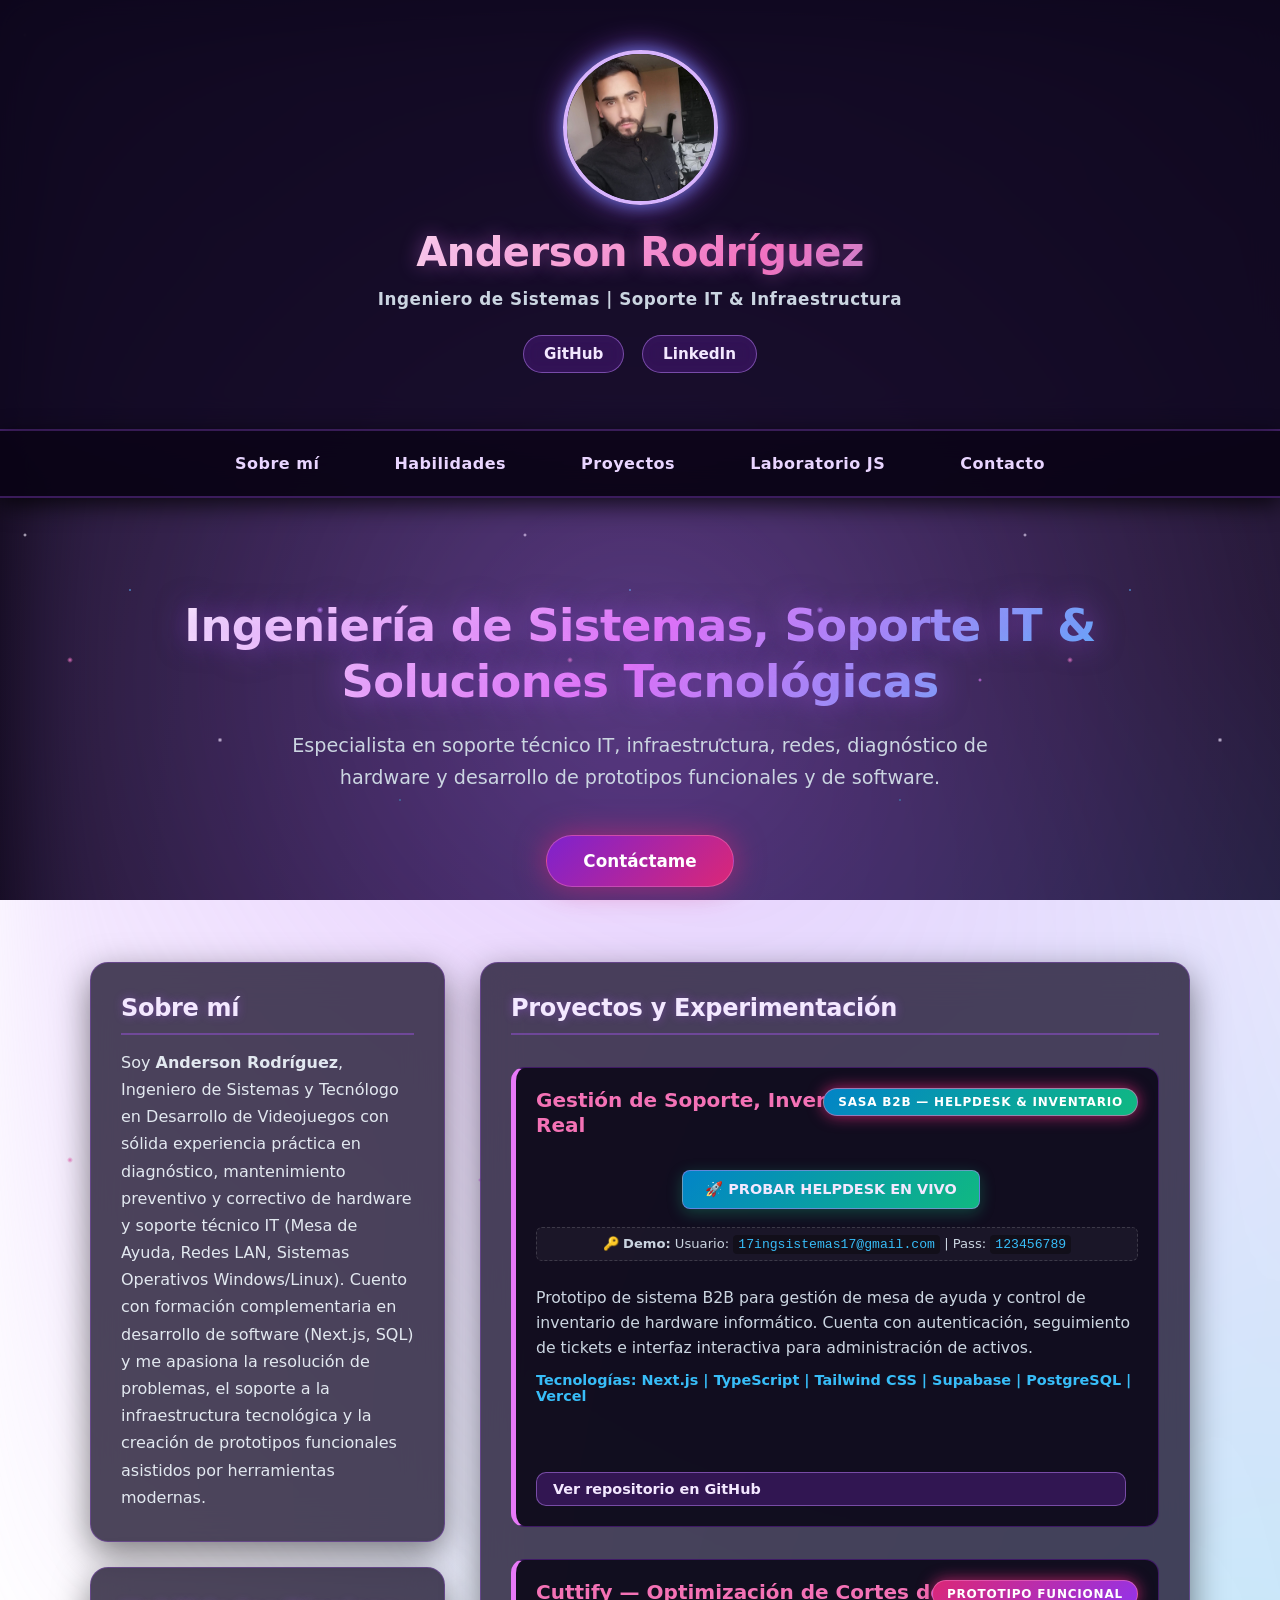
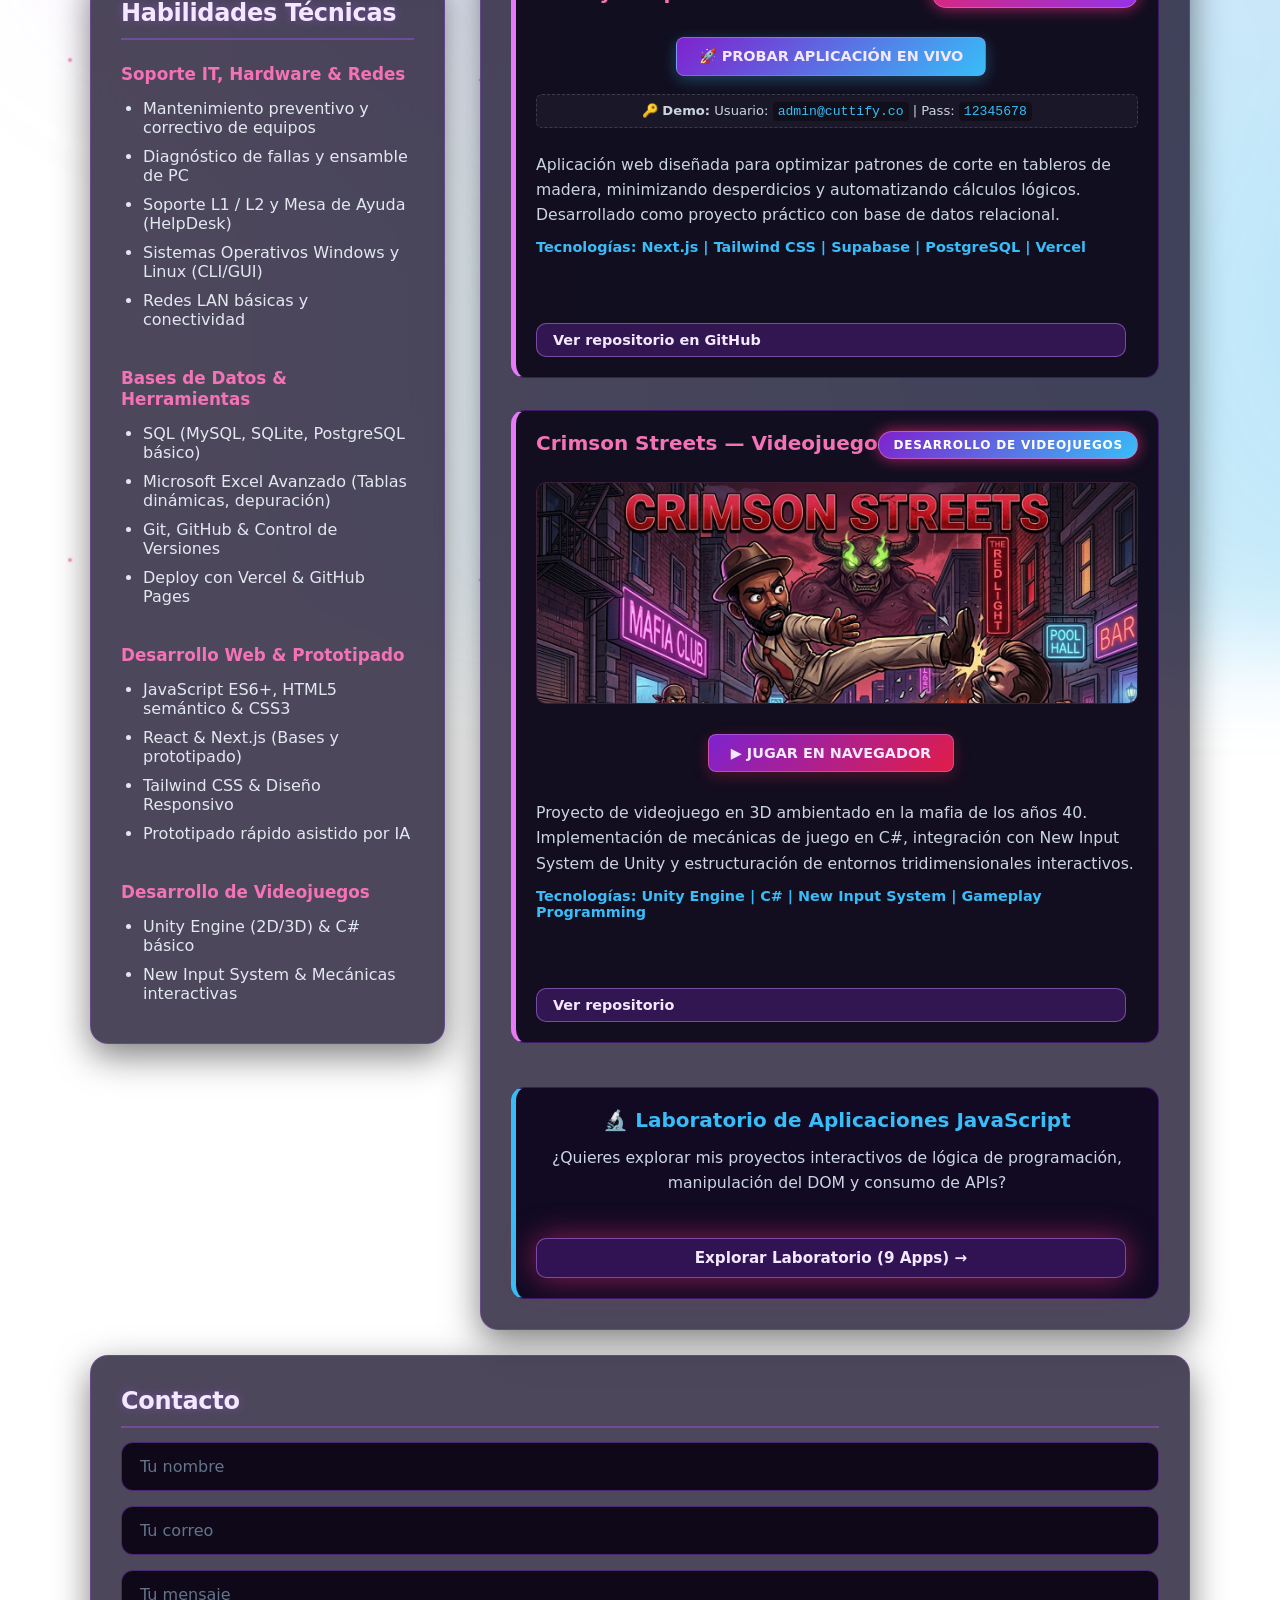
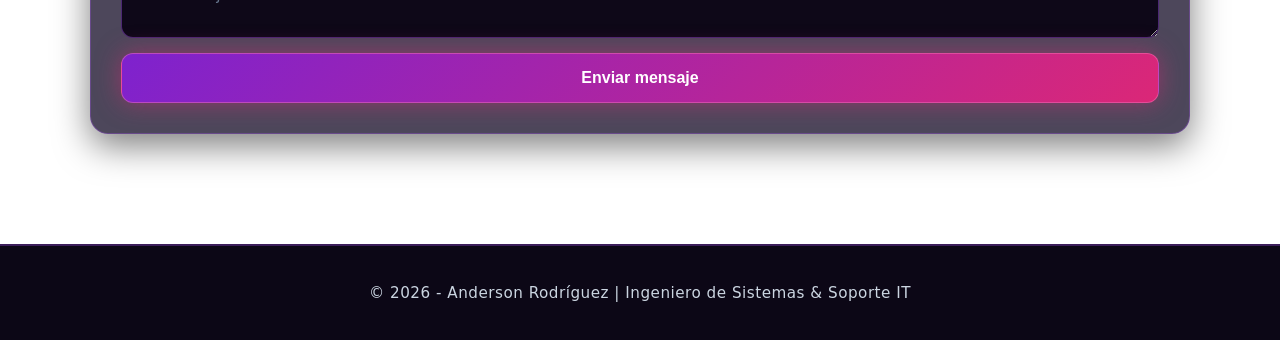
<file: index.html>
<!doctype html>
<html lang="es">
  <head>
    <!-- CABEZA DE LA PAGINA WEB -->
    <link rel="icon" href="img/favicon.png" type="image/png" />

    <!-- Permite usar caracteres como ñ, tildes y emojis -->
    <meta charset="UTF-8" />

    <!-- Hace que la página se adapte al tamaño del dispositivo -->
    <meta name="viewport" content="width=device-width, initial-scale=1.0" />

    <!-- SEO Básico y Avanzado -->
    <meta
      name="description"
      content="Portafolio profesional de Anderson Rodríguez: Ingeniero de Sistemas, especialista en soporte IT, infraestructura, redes y desarrollo de prototipos web y de videojuegos."
    />
    <meta
      name="keywords"
      content="Ingeniero de Sistemas, Soporte IT, Mesa de Ayuda, Infraestructura, Next.js, React, Supabase, Unity, C#, Cundinamarca, Portafolio"
    />
    <meta name="author" content="Anderson Rodríguez" />

    <!-- Título que aparece en la pestaña -->
    <title>Anderson Rodríguez | Ingeniero de Sistemas & Soporte IT</title>
    <meta property="og:title" content="Anderson Rodríguez | Ingeniero de Sistemas & Soporte IT" />
    <meta property="og:description" content="Soporte técnico IT, infraestructura tecnológica, gestión de bases de datos y prototipos funcionales." />
    <meta property="og:type" content="website" />

    <!-- Conecta el HTML con el archivo CSS -->
    <link rel="stylesheet" href="style.css" />

    <!-- ESTILOS PARA EL PRELOADER CON ANIMACIÓN DE TRAZO Y CORTINA -->
    <style>
      #preloader {
        position: fixed;
        top: 0;
        left: 0;
        width: 100%;
        height: 100%;
        background: #090314;
        display: flex;
        flex-direction: column;
        justify-content: center;
        align-items: center;
        z-index: 99999;
        transition: transform 0.8s cubic-bezier(0.77, 0, 0.175, 1);
      }
      .loader-svg {
        width: 180px;
        height: 120px;
      }
      /* Animación de dibujo de los trazos del SVG */
      .ar-path {
        fill: none;
        stroke: url(#gradient);
        stroke-width: 6;
        stroke-linecap: round;
        stroke-linejoin: round;
        stroke-dasharray: 400;
        stroke-dashoffset: 400;
        animation: drawPath 2s ease forwards;
      }
      @keyframes drawPath {
        to {
          stroke-dashoffset: 0;
        }
      }
      .loader-subtitle {
        margin-top: 15px;
        font-family: monospace, sans-serif;
        font-size: 0.8rem;
        color: #94a3b8;
        letter-spacing: 4px;
        text-transform: uppercase;
        opacity: 0;
        animation: fadeInText 0.8s ease 1.2s forwards;
      }
      @keyframes fadeInText {
        to { opacity: 1; }
      }
      /* Efecto cortina al terminar de cargar */
      body.loaded #preloader {
        transform: translateY(-100%);
      }
    </style>
  </head>
  <body>
    <!-- ================= PRELOADER CON TRAYECTORIA SVG ================= -->
    <div id="preloader">
      <svg class="loader-svg" viewBox="0 0 200 120">
        <defs>
          <linearGradient id="gradient" x1="0%" y1="0%" x2="100%" y2="100%">
            <stop offset="0%" stop-color="#7e22ce" />
            <stop offset="100%" stop-color="#38bdf8" />
          </linearGradient>
        </defs>
        <!-- Letra A y Letra R vectorizadas en trazos continuos -->
        <path class="ar-path" d="M 25 90 L 45 30 L 65 90 M 33 65 L 57 65" />
        <path class="ar-path" d="M 95 90 L 95 30 L 125 30 C 140 30, 140 60, 125 60 L 95 60 M 115 60 L 135 90" style="animation-delay: 0.3s;" />
      </svg>
      <div class="loader-subtitle">Cargando portafolio</div>
    </div>

    <!-- CUERPO DE LA PAGINA WEB -->

    <!-- ================= HEADER ================= -->
    <header class="perfil">
      <!-- Imagen del perfil -->
      <img src="img/perfil.jpeg" alt="Foto de Anderson Rodríguez" />

      <!-- Nombre principal -->
      <h1>Anderson Rodríguez</h1>

      <!-- Profesión e Identidad Real -->
      <p>Ingeniero de Sistemas | Soporte IT & Infraestructura</p>

      <!-- Enlaces sociales -->
      <div class="social">
        <a
          href="https://github.com/17Sagara"
          target="_blank"
          aria-label="GitHub"
          rel="noopener noreferrer"
          >GitHub</a
        >
        <a
          href="https://www.linkedin.com/in/jhon-rodriguez-86114b209/"
          target="_blank"
          aria-label="LinkedIn"
          rel="noopener noreferrer"
          >LinkedIn</a
        >
      </div>
    </header>

    <!-- ================= MENÚ DE NAVEGACIÓN RESPONSIVE ================= -->
    <nav class="navbar">
      <!-- Botón Hamburguesa para Móviles -->
      <button class="hamburger" aria-label="Abrir menú de navegación" aria-expanded="false">
        <span></span>
        <span></span>
        <span></span>
      </button>

      <!-- Enlaces del Menú -->
      <div class="nav-links">
        <a href="#sobre">Sobre mí</a>
        <a href="#habilidades">Habilidades</a>
        <a href="#proyectos">Proyectos</a>
        <a href="laboratorio.html">Laboratorio JS</a>
        <a href="#contacto">Contacto</a>
      </div>
    </nav>

    <!-- ================= CONTENIDO PRINCIPAL ================= -->
    <main>
      <!-- ================= HERO ================= -->
      <section class="hero">
        <h1>Ingeniería de Sistemas, Soporte IT & Soluciones Tecnológicas</h1>
        <p>
          Especialista en soporte técnico IT, infraestructura, redes, diagnóstico de hardware y desarrollo de prototipos funcionales y de software.
        </p>
        <a href="#contacto" class="cta">Contáctame</a>
      </section>

      <div class="grid">
        <!-- ===== COLUMNA IZQUIERDA ===== -->
        <div class="columna">
          <!-- SOBRE MÍ -->
          <section class="card" id="sobre">
            <h2>Sobre mí</h2>
            <p>
              Soy <strong>Anderson Rodríguez</strong>, Ingeniero de Sistemas y Tecnólogo en Desarrollo de Videojuegos con sólida experiencia práctica en diagnóstico, mantenimiento preventivo y correctivo de hardware y soporte técnico IT (Mesa de Ayuda, Redes LAN, Sistemas Operativos Windows/Linux). Cuento con formación complementaria en desarrollo de software (Next.js, SQL) y me apasiona la resolución de problemas, el soporte a la infraestructura tecnológica y la creación de prototipos funcionales asistidos por herramientas modernas.
            </p>
          </section>

          <!-- HABILIDADES -->
          <section class="card" id="habilidades">
            <h2>Habilidades Técnicas</h2>

            <h3 style="font-size: 1.05em; margin-top: 10px; color: #f472b6;">Soporte IT, Hardware & Redes</h3>
            <ul>
              <li>Mantenimiento preventivo y correctivo de equipos</li>
              <li>Diagnóstico de fallas y ensamble de PC</li>
              <li>Soporte L1 / L2 y Mesa de Ayuda (HelpDesk)</li>
              <li>Sistemas Operativos Windows y Linux (CLI/GUI)</li>
              <li>Redes LAN básicas y conectividad</li>
            </ul>

            <h3 style="font-size: 1.05em; margin-top: 15px; color: #f472b6;">Bases de Datos & Herramientas</h3>
            <ul>
              <li>SQL (MySQL, SQLite, PostgreSQL básico)</li>
              <li>Microsoft Excel Avanzado (Tablas dinámicas, depuración)</li>
              <li>Git, GitHub & Control de Versiones</li>
              <li>Deploy con Vercel & GitHub Pages</li>
            </ul>

            <h3 style="font-size: 1.05em; margin-top: 15px; color: #f472b6;">Desarrollo Web & Prototipado</h3>
            <ul>
              <li>JavaScript ES6+, HTML5 semántico & CSS3</li>
              <li>React & Next.js (Bases y prototipado)</li>
              <li>Tailwind CSS & Diseño Responsivo</li>
              <li>Prototipado rápido asistido por IA</li>
            </ul>

            <h3 style="font-size: 1.05em; margin-top: 15px; color: #f472b6;">Desarrollo de Videojuegos</h3>
            <ul>
              <li>Unity Engine (2D/3D) & C# básico</li>
              <li>New Input System & Mecánicas interactivas</li>
            </ul>
          </section>
        </div>

        <!-- ===== COLUMNA DERECHA ===== -->
        <div class="columna">
          <section class="card" id="proyectos">
            <h2>Proyectos y Experimentación</h2>

            <!-- ===== PROYECTOS PRINCIPALES ===== -->

            <!-- HelpDesk IT (SaaS B2B) -->
            <article class="proyecto">
              <span class="badge" style="background: linear-gradient(135deg, #0284c7, #10b981);">SASA B2B — HELPDESK & INVENTARIO</span>
              <h3>Gestión de Soporte, Inventario TI & QA en Tiempo Real</h3>
              
              <!-- Botón Estilizado y Compacto para Probar App en Vivo -->
              <div style="text-align: center; margin: 14px 0 6px 0;">
                <a href="https://helpdesk-it-theta.vercel.app" target="_blank" rel="noopener noreferrer" class="cta" style="display: inline-block; padding: 10px 22px; font-size: 0.9rem; font-weight: bold; background: linear-gradient(135deg, #0284c7, #10b981); border-radius: 8px; text-decoration: none; box-shadow: 0 4px 15px rgba(16, 185, 129, 0.3);">
                  🚀 PROBAR HELPDESK EN VIVO
                </a>
              </div>

              <!-- Credenciales de acceso de prueba -->
              <div style="text-align: center; font-size: 0.82rem; color: #cbd5e1; background: rgba(255, 255, 255, 0.04); padding: 8px 10px; border-radius: 6px; margin-bottom: 12px; border: 1px dashed rgba(255, 255, 255, 0.15);">
                🔑 <strong>Demo:</strong> Usuario: <code style="background: rgba(0,0,0,0.35); padding: 2px 5px; border-radius: 4px; color: #38bdf8; user-select: all; cursor: pointer;" title="Haz clic para seleccionar">17ingsistemas17@gmail.com</code> | Pass: <code style="background: rgba(0,0,0,0.35); padding: 2px 5px; border-radius: 4px; color: #38bdf8; user-select: all; cursor: pointer;" title="Haz clic para seleccionar">123456789</code>
              </div>

              <p>
                Prototipo de sistema B2B para gestión de mesa de ayuda y control de inventario de hardware informático. Cuenta con autenticación, seguimiento de tickets e interfaz interactiva para administración de activos.
              </p>
              <small>Tecnologías: Next.js | TypeScript | Tailwind CSS | Supabase | PostgreSQL | Vercel</small>
              <br /><br />
              <a href="https://github.com/17Sagara/helpdesk-it" rel="noopener noreferrer" target="_blank" aria-label="Ver código de HelpDesk IT">Ver repositorio en GitHub</a>
            </article>

            <!-- Cuttify (Full-Stack) -->
            <article class="proyecto">
              <span class="badge">PROTOTIPO FUNCIONAL</span>
              <h3>Cuttify — Optimización de Cortes de Madera</h3>
              
              <!-- Botón Estilizado y Compacto para Probar App en Vivo -->
              <div style="text-align: center; margin: 14px 0 6px 0;">
                <a href="https://cuttify-phi.vercel.app" target="_blank" rel="noopener noreferrer" class="cta" style="display: inline-block; padding: 10px 22px; font-size: 0.9rem; font-weight: bold; background: linear-gradient(135deg, #7e22ce, #38bdf8); border-radius: 8px; text-decoration: none; box-shadow: 0 4px 15px rgba(56, 189, 248, 0.3);">
                  🚀 PROBAR APLICACIÓN EN VIVO
                </a>
              </div>

              <!-- Credenciales de acceso de prueba -->
              <div style="text-align: center; font-size: 0.82rem; color: #cbd5e1; background: rgba(255, 255, 255, 0.04); padding: 8px 10px; border-radius: 6px; margin-bottom: 12px; border: 1px dashed rgba(255, 255, 255, 0.15);">
                🔑 <strong>Demo:</strong> Usuario: <code style="background: rgba(0,0,0,0.35); padding: 2px 5px; border-radius: 4px; color: #38bdf8; user-select: all; cursor: pointer;" title="Haz clic para seleccionar">admin@cuttify.co</code> | Pass: <code style="background: rgba(0,0,0,0.35); padding: 2px 5px; border-radius: 4px; color: #38bdf8; user-select: all; cursor: pointer;" title="Haz clic para seleccionar">12345678</code>
              </div>

              <p>
                Aplicación web diseñada para optimizar patrones de corte en tableros de madera, minimizando desperdicios y automatizando cálculos lógicos. Desarrollado como proyecto práctico con base de datos relacional.
              </p>
              <small>Tecnologías: Next.js | Tailwind CSS | Supabase | PostgreSQL | Vercel</small>
              <br /><br />
              <a href="https://github.com/17Sagara/cuttify" rel="noopener noreferrer" target="_blank" aria-label="Ver código de Cuttify">Ver repositorio en GitHub</a>
            </article>

            <!-- Crimson Streets (Unity) -->
            <article class="proyecto">
              <span class="badge" style="background: linear-gradient(135deg, #7e22ce, #38bdf8);">DESARROLLO DE VIDEOJUEGOS</span>
              <h3>Crimson Streets — Videojuego 3D</h3>
              
              <!-- Contenedor del Banner de la Portada -->
              <div style="margin: 14px 0 12px 0; text-align: center; overflow: hidden; border-radius: 10px; border: 1px solid rgba(244, 114, 182, 0.2); background: rgba(0, 0, 0, 0.3);">
                <img src="img/CS.png" alt="Portada de Crimson Streets" style="width: 100%; max-height: 220px; object-fit: cover; object-position: center top; display: block;" />
              </div>

              <!-- Botón Estilizado y Compacto para Jugar -->
              <div style="text-align: center; margin-bottom: 16px;">
                <a href="https://17sagara.itch.io/crimson-street" target="_blank" rel="noopener noreferrer" class="cta" style="display: inline-block; padding: 10px 22px; font-size: 0.9rem; font-weight: bold; background: linear-gradient(135deg, #7e22ce, #e11d48); border-radius: 8px; text-decoration: none; box-shadow: 0 4px 15px rgba(225, 29, 72, 0.3);">
                  ▶ JUGAR EN NAVEGADOR
                </a>
              </div>

              <p>
                Proyecto de videojuego en 3D ambientado en la mafia de los años 40. Implementación de mecánicas de juego en C#, integración con New Input System de Unity y estructuración de entornos tridimensionales interactivos.
              </p>
              <small>Tecnologías: Unity Engine | C# | New Input System | Gameplay Programming</small>
              <br /><br />
              <a href="https://github.com/17Sagara" rel="noopener noreferrer" target="_blank" aria-label="Ver código de Crimson Streets">Ver repositorio</a>
            </article>

            <!-- ACCESO AL LABORATORIO JS -->
            <article class="proyecto" style="border-left-color: #38bdf8; text-align: center; background: rgba(15, 8, 32, 0.95); margin-top: 30px;">
              <h3 style="color: #38bdf8;">🔬 Laboratorio de Aplicaciones JavaScript</h3>
              <p>
                ¿Quieres explorar mis proyectos interactivos de lógica de programación, manipulación del DOM y consumo de APIs?
              </p>
              <br />
              <a href="laboratorio.html" class="cta" style="margin-top: 0; padding: 10px 24px; font-size: 0.95rem;">Explorar Laboratorio (9 Apps) →</a>
            </article>

          </section>
        </div>
      </div>

      <!-- ================= CONTACTO ================= -->
      <section class="card" id="contacto">
        <h2>Contacto</h2>
        <form action="https://formspree.io/f/mvkzekvw" method="POST">
          <input type="text" name="name" placeholder="Tu nombre" required />
          <input type="email" name="email" placeholder="Tu correo" required />
          <textarea name="message" placeholder="Tu mensaje" required></textarea>
          <button type="submit">Enviar mensaje</button>
        </form>
      </section>
    </main>

    <!-- ================= FOOTER ================= -->
    <footer>
      <p>© 2026 - Anderson Rodríguez | Ingeniero de Sistemas & Soporte IT</p>
    </footer>

    <!-- ================= SCRIPTS ================= -->
    <script>
      document.addEventListener("DOMContentLoaded", () => {
        const hamburger = document.querySelector(".hamburger");
        const navLinks = document.querySelector(".nav-links");

        if (hamburger && navLinks) {
          hamburger.addEventListener("click", () => {
            const isActive = navLinks.classList.toggle("active");
            hamburger.setAttribute("aria-expanded", isActive);
          });

          // Cerrar menú al hacer clic en cualquier enlace dentro del menú
          document.querySelectorAll(".nav-links a").forEach(link => {
            link.addEventListener("click", () => {
              navLinks.classList.remove("active");
              hamburger.setAttribute("aria-expanded", "false");
            });
          });
        }
      });

      // Lógica para levantar la cortina del preloader una vez cargue la web
      window.addEventListener("load", () => {
        setTimeout(() => {
          document.body.classList.add("loaded");
        }, 1200); // 1.2 segundos para que se alcance a apreciar el trazo completo de la A y la R
      });
    </script>
  </body>
</html>
</file>
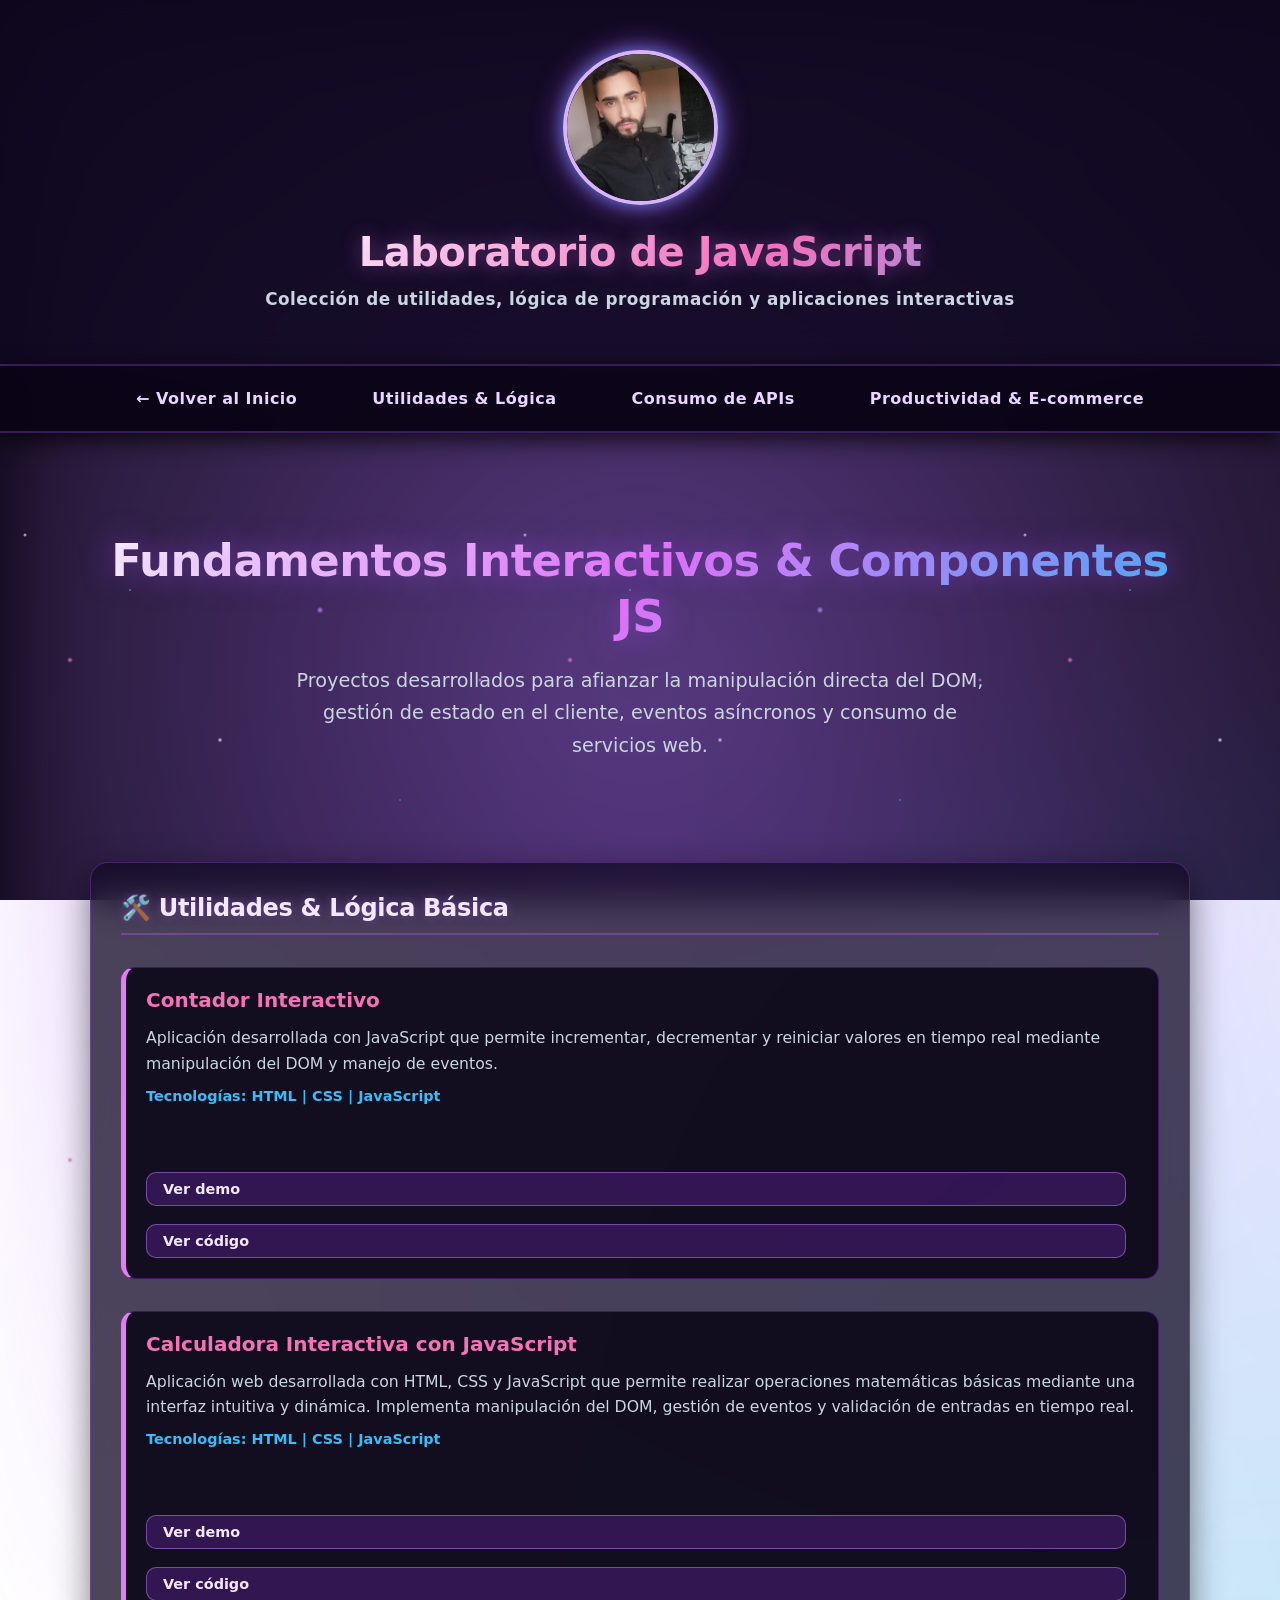
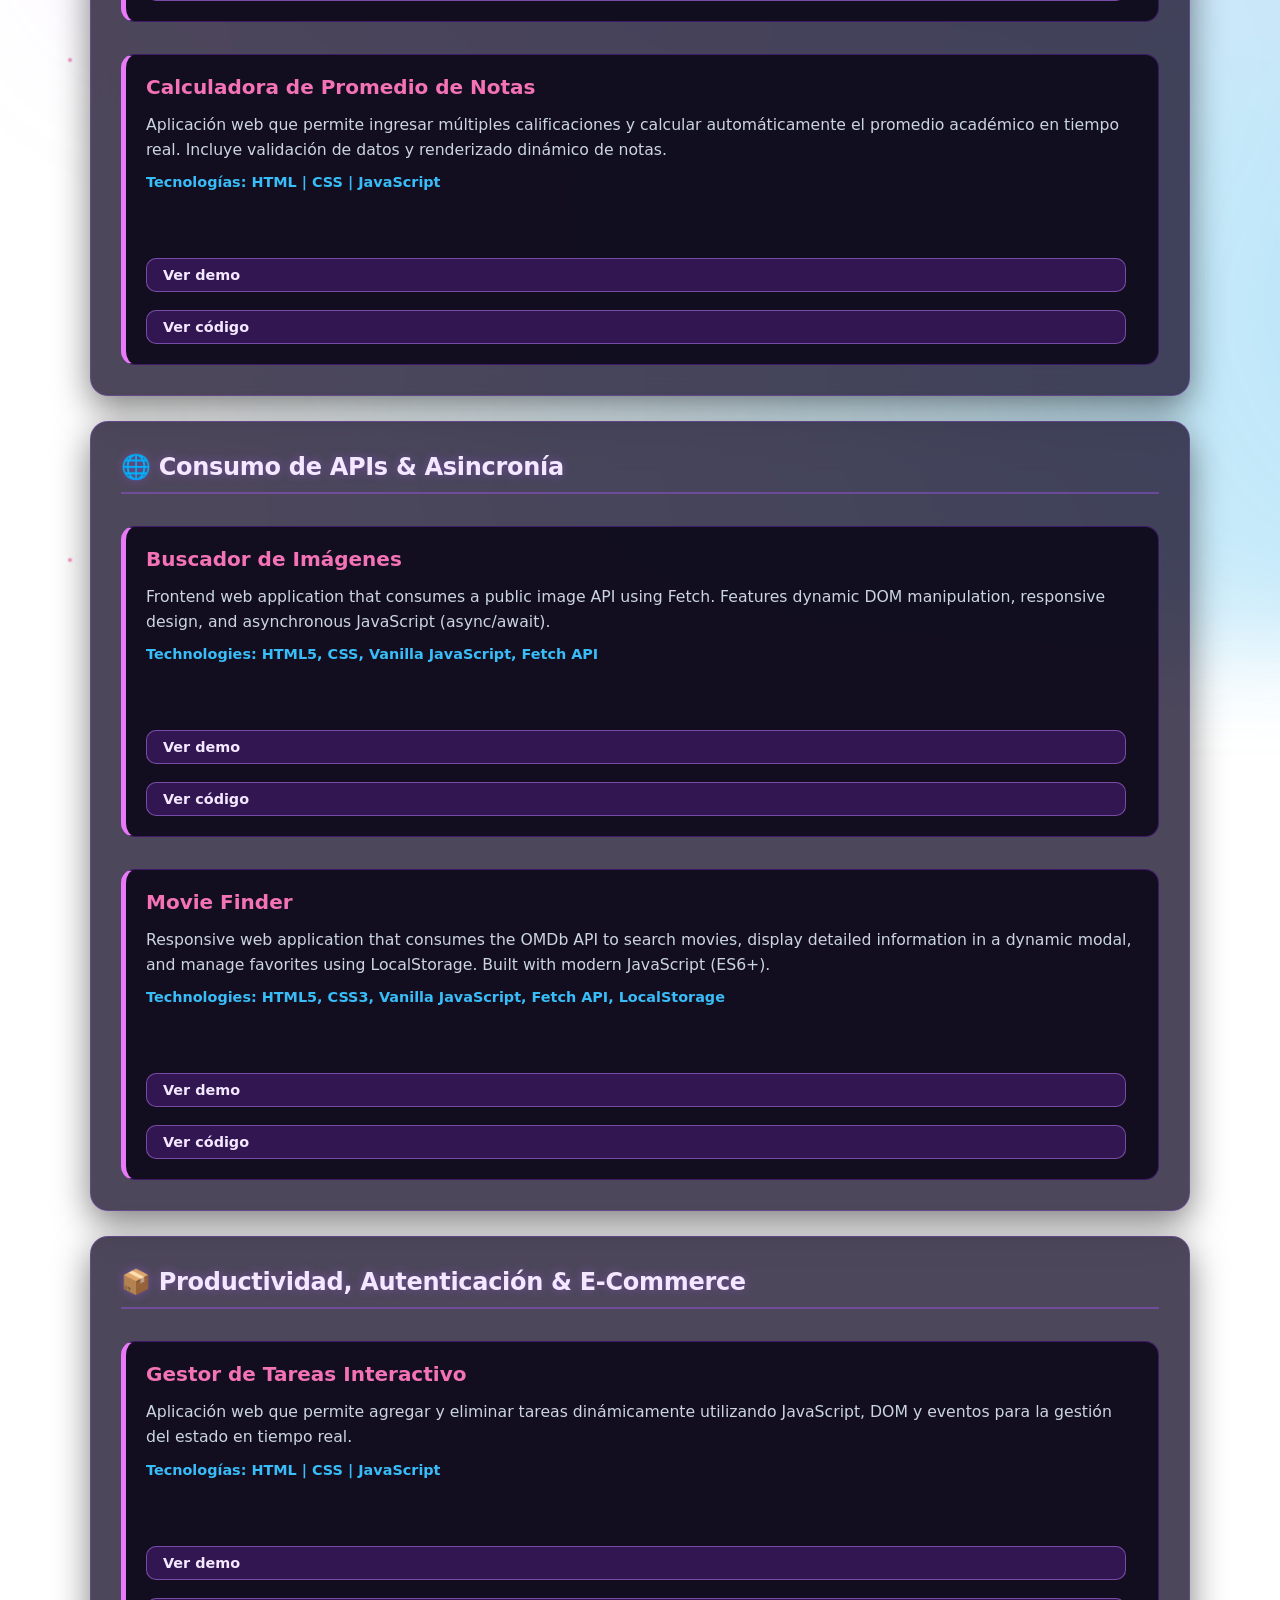
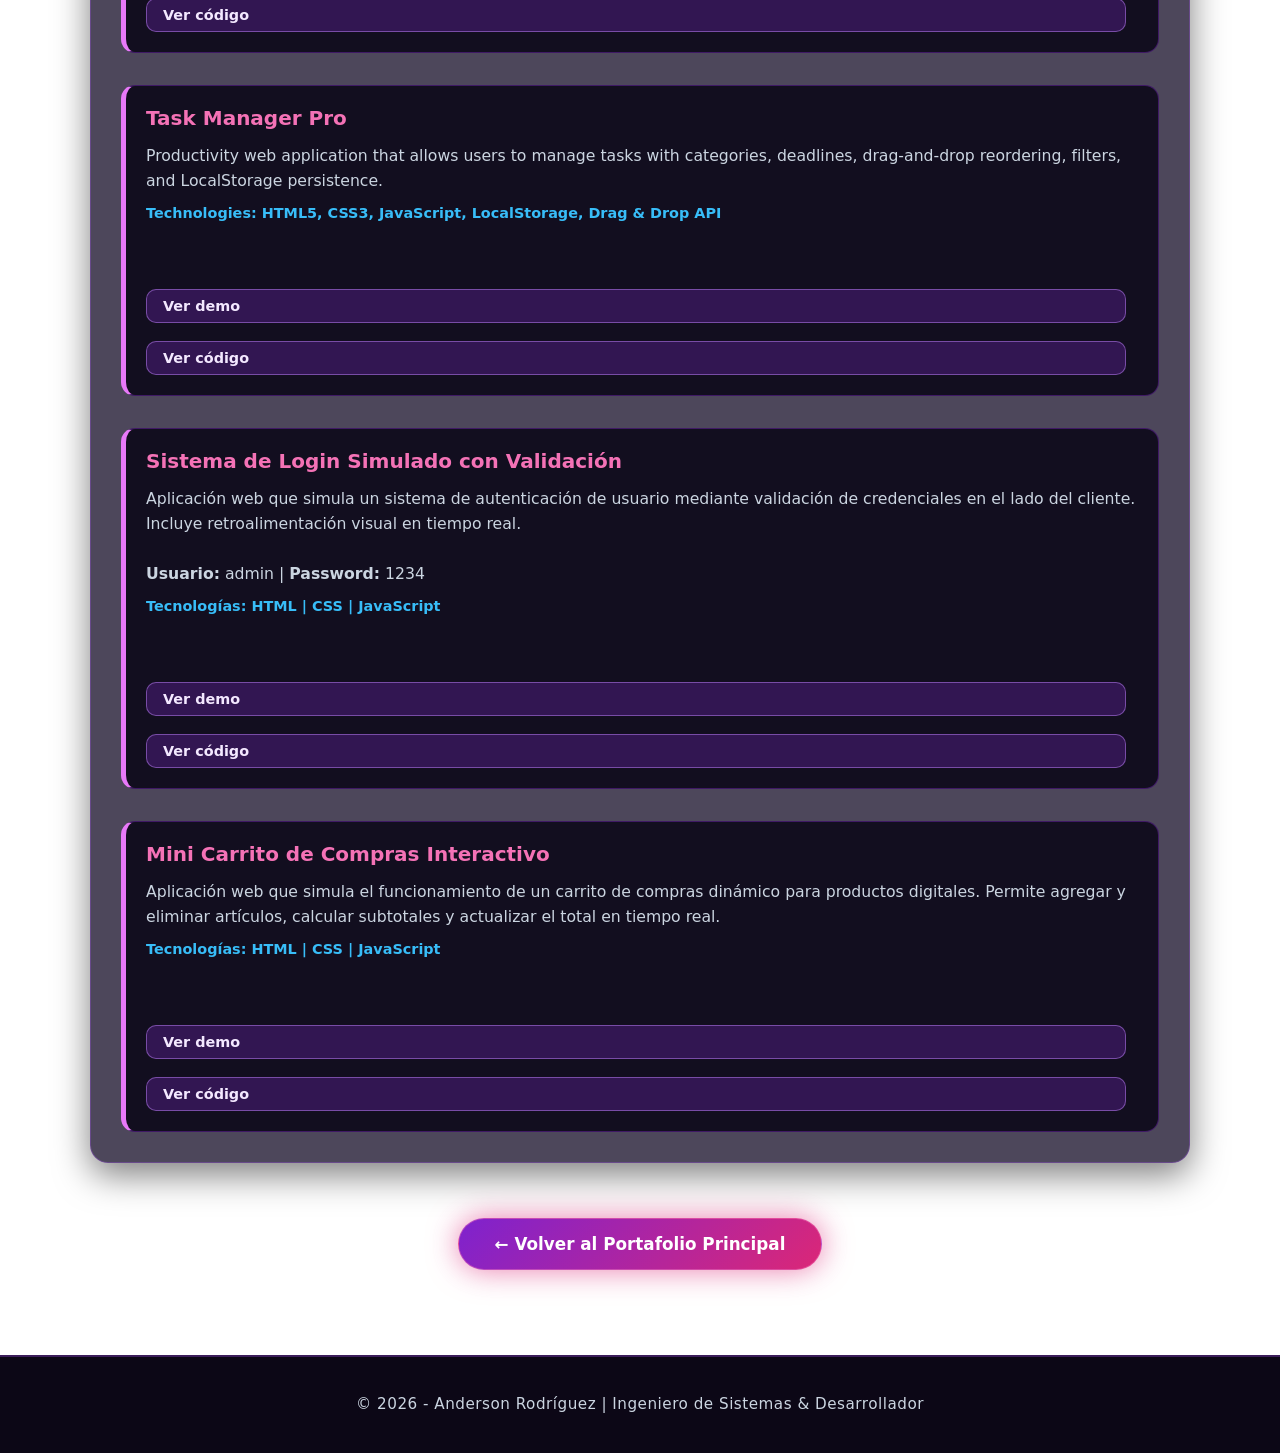
<file: laboratorio.html>
<!doctype html>
<html lang="es">
  <head>
    <!-- CABEZA DE LA PAGINA WEB -->
    <link rel="icon" href="img/favicon.png" type="image/png" />
    <meta charset="UTF-8" />
    <meta name="viewport" content="width=device-width, initial-scale=1.0" />

    <meta
      name="description"
      content="Laboratorio de aplicaciones interactivas en Vanilla JavaScript desarrolladas por Anderson Rodríguez."
    />
    <meta name="author" content="Anderson Rodríguez" />

    <title>Laboratorio JS | Anderson Rodríguez</title>
    <link rel="stylesheet" href="style.css" />
  </head>
  <body>

    <!-- ================= HEADER ================= -->
    <header class="perfil">
      <img src="img/perfil.jpeg" alt="Foto de Anderson Rodríguez" />
      <h1>Laboratorio de JavaScript</h1>
      <p>Colección de utilidades, lógica de programación y aplicaciones interactivas</p>
    </header>

    <!-- ================= MENÚ DE NAVEGACIÓN RESPONSIVE ================= -->
    <nav class="navbar">
      <!-- Botón Hamburguesa para Móviles -->
      <button class="hamburger" aria-label="Abrir menú de navegación" aria-expanded="false">
        <span></span>
        <span></span>
        <span></span>
      </button>

      <!-- Enlaces del Menú -->
      <div class="nav-links">
        <a href="index.html">← Volver al Inicio</a>
        <a href="#utilidades">Utilidades & Lógica</a>
        <a href="#apis">Consumo de APIs</a>
        <a href="#productividad">Productividad & E-commerce</a>
      </div>
    </nav>

    <!-- ================= CONTENIDO PRINCIPAL ================= -->
    <main>
      <section class="hero">
        <h1>Fundamentos Interactivos & Componentes JS</h1>
        <p>
          Proyectos desarrollados para afianzar la manipulación directa del DOM, gestión de estado en el cliente, eventos asíncronos y consumo de servicios web.
        </p>
      </section>

      <!-- ===== CATEGORÍA 1: UTILIDADES Y LÓGICA DE PROGRAMACIÓN ===== -->
      <section class="card" id="utilidades">
        <h2>🛠️ Utilidades & Lógica Básica</h2>

        <!-- Contador Interactivo -->
        <article class="proyecto">
          <h3>Contador Interactivo</h3>
          <p>
            Aplicación desarrollada con JavaScript que permite incrementar, decrementar y reiniciar valores en tiempo real mediante manipulación del DOM y manejo de eventos.
          </p>
          <small>Tecnologías: HTML | CSS | JavaScript</small>
          <br /><br />
          <a href="https://17sagara.github.io/Contador-app/" rel="noopener noreferrer" target="_blank" aria-label="Ver demo">Ver demo</a>
          <a href="https://github.com/17Sagara/contador-app" rel="noopener noreferrer" target="_blank" aria-label="Ver código">Ver código</a>
        </article>

        <!-- Calculadora Interactiva -->
        <article class="proyecto">
          <h3>Calculadora Interactiva con JavaScript</h3>
          <p>
            Aplicación web desarrollada con HTML, CSS y JavaScript que permite realizar operaciones matemáticas básicas mediante una interfaz intuitiva y dinámica. Implementa manipulación del DOM, gestión de eventos y validación de entradas en tiempo real.
          </p>
          <small>Tecnologías: HTML | CSS | JavaScript</small>
          <br /><br />
          <a href="https://17sagara.github.io/Calculadora-app/" rel="noopener noreferrer" target="_blank" aria-label="Ver demo">Ver demo</a>
          <a href="https://github.com/17Sagara/Calculadora-app" rel="noopener noreferrer" target="_blank" aria-label="Ver código">Ver código</a>
        </article>

        <!-- Calculadora de Promedio de Notas -->
        <article class="proyecto">
          <h3>Calculadora de Promedio de Notas</h3>
          <p>
            Aplicación web que permite ingresar múltiples calificaciones y calcular automáticamente el promedio académico en tiempo real. Incluye validación de datos y renderizado dinámico de notas.
          </p>
          <small>Tecnologías: HTML | CSS | JavaScript</small>
          <br /><br />
          <a href="https://17sagara.github.io/Promedio-notas-app/" rel="noopener noreferrer" target="_blank" aria-label="Ver demo">Ver demo</a>
          <a href="https://github.com/17Sagara/Promedio-notas-app" rel="noopener noreferrer" target="_blank" aria-label="Ver código">Ver código</a>
        </article>
      </section>

      <!-- ===== CATEGORÍA 2: CONSUMO DE APIS Y ASINCRONÍA ===== -->
      <section class="card" id="apis">
        <h2>🌐 Consumo de APIs & Asincronía</h2>

        <!-- Buscador de Imágenes -->
        <article class="proyecto">
          <h3>Buscador de Imágenes</h3>
          <p>
            Frontend web application that consumes a public image API using Fetch. Features dynamic DOM manipulation, responsive design, and asynchronous JavaScript (async/await).
          </p>
          <small>Technologies: HTML5, CSS, Vanilla JavaScript, Fetch API</small>
          <br /><br />
          <a href="https://17sagara.github.io/Image-search/" rel="noopener noreferrer" target="_blank" aria-label="Ver demo">Ver demo</a>
          <a href="https://github.com/17Sagara/Image-search" rel="noopener noreferrer" target="_blank" aria-label="Ver código">Ver código</a>
        </article>

        <!-- Movie Finder -->
        <article class="proyecto">
          <h3>Movie Finder</h3>
          <p>
            Responsive web application that consumes the OMDb API to search movies, display detailed information in a dynamic modal, and manage favorites using LocalStorage. Built with modern JavaScript (ES6+).
          </p>
          <small>Technologies: HTML5, CSS3, Vanilla JavaScript, Fetch API, LocalStorage</small>
          <br /><br />
          <a href="https://17sagara.github.io/movie-finder/" rel="noopener noreferrer" target="_blank" aria-label="Ver demo">Ver demo</a>
          <a href="https://github.com/17Sagara/movie-finder" rel="noopener noreferrer" target="_blank" aria-label="Ver código">Ver código</a>
        </article>
      </section>

      <!-- ===== CATEGORÍA 3: PRODUCTIVIDAD Y SIMULACIÓN DE NEGOCIO ===== -->
      <section class="card" id="productividad">
        <h2>📦 Productividad, Autenticación & E-Commerce</h2>

        <!-- Gestor de Tareas Interactivo -->
        <article class="proyecto">
          <h3>Gestor de Tareas Interactivo</h3>
          <p>
            Aplicación web que permite agregar y eliminar tareas dinámicamente utilizando JavaScript, DOM y eventos para la gestión del estado en tiempo real.
          </p>
          <small>Tecnologías: HTML | CSS | JavaScript</small>
          <br /><br />
          <a href="https://17sagara.github.io/todo-app/" rel="noopener noreferrer" target="_blank" aria-label="Ver demo">Ver demo</a>
          <a href="https://github.com/17Sagara/todo-app" rel="noopener noreferrer" target="_blank" aria-label="Ver código">Ver código</a>
        </article>

        <!-- Task Manager Pro -->
        <article class="proyecto">
          <h3>Task Manager Pro</h3>
          <p>
            Productivity web application that allows users to manage tasks with categories, deadlines, drag-and-drop reordering, filters, and LocalStorage persistence.
          </p>
          <small>Technologies: HTML5, CSS3, JavaScript, LocalStorage, Drag & Drop API</small>
          <br /><br />
          <a href="https://17sagara.github.io/Task-manager-App-Pro/" target="_blank" rel="noopener noreferrer">Ver demo</a>
          <a href="https://github.com/17Sagara/Task-manager-App-Pro" target="_blank" rel="noopener noreferrer">Ver código</a>
        </article>

        <!-- Sistema de Login Simulado -->
        <article class="proyecto">
          <h3>Sistema de Login Simulado con Validación</h3>
          <p>
            Aplicación web que simula un sistema de autenticación de usuario mediante validación de credenciales en el lado del cliente. Incluye retroalimentación visual en tiempo real.<br><br>
            <strong>Usuario:</strong> admin | <strong>Password:</strong> 1234
          </p>
          <small>Tecnologías: HTML | CSS | JavaScript</small>
          <br /><br />
          <a href="https://17sagara.github.io/Login-simulado/" rel="noopener noreferrer" target="_blank" aria-label="Ver demo">Ver demo</a>
          <a href="https://github.com/17Sagara/Login-simulado" rel="noopener noreferrer" target="_blank" aria-label="Ver código">Ver código</a>
        </article>

        <!-- Mini Carrito de Compras -->
        <article class="proyecto">
          <h3>Mini Carrito de Compras Interactivo</h3>
          <p>
            Aplicación web que simula el funcionamiento de un carrito de compras dinámico para productos digitales. Permite agregar y eliminar artículos, calcular subtotales y actualizar el total en tiempo real.
          </p>
          <small>Tecnologías: HTML | CSS | JavaScript</small>
          <br /><br />
          <a href="https://17sagara.github.io/Carrito-compras/" rel="noopener noreferrer" target="_blank" aria-label="Ver demo">Ver demo</a>
          <a href="https://github.com/17Sagara/Carrito-compras" rel="noopener noreferrer" target="_blank" aria-label="Ver código">Ver código</a>
        </article>
      </section>

      <div style="text-align: center; margin-top: 40px;">
        <a href="index.html" class="cta">← Volver al Portafolio Principal</a>
      </div>
    </main>

    <!-- ================= FOOTER ================= -->
    <footer>
      <p>© 2026 - Anderson Rodríguez | Ingeniero de Sistemas & Desarrollador</p>
    </footer>

    <!-- ================= SCRIPT INTERACTIVO MENÚ MÓVIL ================= -->
    <script>
      document.addEventListener("DOMContentLoaded", () => {
        const hamburger = document.querySelector(".hamburger");
        const navLinks = document.querySelector(".nav-links");

        if (hamburger && navLinks) {
          hamburger.addEventListener("click", () => {
            const isActive = navLinks.classList.toggle("active");
            hamburger.setAttribute("aria-expanded", isActive);
          });

          // Cerrar menú al hacer clic en cualquier enlace dentro del menú
          document.querySelectorAll(".nav-links a").forEach(link => {
            link.addEventListener("click", () => {
              navLinks.classList.remove("active");
              hamburger.setAttribute("aria-expanded", "false");
            });
          });
        }
      });
    </script>
  </body>
</html>
</file>
<file: style.css>
/* ==========================================================================
   RESET DE MODELO DE CAJA & CONFIGURACIÓN GLOBAL
   ========================================================================== */
*, *::before, *::after {
  box-sizing: border-box;
  scroll-behavior: smooth;
  margin: 0;
  padding: 0;
}

/* Configuración de desplazamiento ajustada al menú compacto */
html {
  scroll-padding-top: 85px;
}

@media (min-width: 900px) {
  html {
    scroll-padding-top: 85px;
  }
}

/* ==========================================================================
   ENTORNO ESTELAR Y GALÁCTICO (Fondo Dinámico Acelerado y Nebulosas)
   ========================================================================== */
body {
  background: radial-gradient(ellipse at bottom, #180a38 0%, #080314 60%, #030108 100%);
  background-attachment: fixed;
  font-family: 'Segoe UI', system-ui, -apple-system, sans-serif;
  color: #e2e8f0;
  position: relative;
  overflow-x: hidden;
  min-height: 100vh;
}

/* Capas estelares y nebulares optimizadas por GPU */
body::before,
body::after {
  content: "";
  position: fixed;
  top: 0;
  left: 0;
  width: 250%;
  height: 250%;
  pointer-events: none;
  z-index: -1;
  will-change: transform, opacity;
}

/* Campo Estelar Avanzado */
body::before {
  background-image: 
    radial-gradient(2px 2px at 25px 35px, #ffffff, transparent),
    radial-gradient(3px 3px at 70px 160px, #f472b6, transparent),
    radial-gradient(1.5px 1.5px at 130px 90px, #38bdf8, transparent),
    radial-gradient(2.5px 2.5px at 220px 240px, #ffffff, transparent),
    radial-gradient(3.5px 3.5px at 320px 110px, #c084fc, transparent),
    radial-gradient(1px 1px at 400px 300px, #00ffff, transparent),
    radial-gradient(2px 2px at 480px 180px, #e879f9, transparent),
    radial-gradient(3px 3px at 550px 420px, #ffffff, transparent);
  background-repeat: repeat;
  background-size: 500px 500px;
  opacity: 0.95;
  animation: animEstrellas 25s linear infinite;
}

/* Nebulosa Galáctica */
body::after {
  background: 
    radial-gradient(circle at 20% 30%, rgba(192, 132, 252, 0.4), transparent 40%),
    radial-gradient(circle at 80% 65%, rgba(236, 72, 153, 0.35), transparent 45%),
    radial-gradient(circle at 45% 85%, rgba(14, 165, 233, 0.3), transparent 50%),
    radial-gradient(circle at 75% 20%, rgba(147, 51, 234, 0.4), transparent 35%);
  filter: blur(50px);
  animation: animNebulosa 10s ease-in-out infinite alternate;
}

@keyframes animEstrellas {
  0% { transform: translateY(0px) translateX(0px); }
  100% { transform: translateY(-500px) translateX(-250px); }
}

@keyframes animNebulosa {
  0% { transform: scale(1) rotate(0deg); opacity: 0.75; }
  100% { transform: scale(1.25) rotate(8deg); opacity: 1; }
}

/* ==========================================================================
   HEADER & PERFIL DE USUARIO
   ========================================================================== */
.perfil {
  background: rgba(15, 8, 32, 0.82);
  backdrop-filter: blur(16px);
  -webkit-backdrop-filter: blur(16px);
  color: white;
  text-align: center;
  padding: 50px 20px;
  border-bottom: 2px solid rgba(168, 85, 247, 0.35);
  box-shadow: 0 10px 40px rgba(126, 34, 206, 0.3);
}

.perfil img {
  width: 155px;
  height: 155px;
  object-fit: cover;
  border-radius: 50%;
  border: 4px solid #d8b4fe;
  box-shadow: 0 0 30px rgba(168, 85, 247, 0.8), 0 0 15px rgba(56, 189, 248, 0.6);
  transition: transform 0.4s cubic-bezier(0.16, 1, 0.3, 1);
}

.perfil img:hover {
  transform: scale(1.07) rotate(2deg);
}

.perfil h1 {
  font-size: 2.5rem;
  margin: 18px 0 8px 0;
  background: linear-gradient(135deg, #ffffff 20%, #f472b6 60%, #38bdf8 100%);
  -webkit-background-clip: text;
  -webkit-text-fill-color: transparent;
  letter-spacing: -0.5px;
  text-shadow: 0 0 20px rgba(232, 121, 249, 0.4);
}

.perfil p {
  color: #cbd5e1;
  font-weight: 600;
  font-size: 1.05rem;
  margin-top: 5px;
  letter-spacing: 0.5px;
}

/* Enlaces Sociales */
.social {
  margin-top: 15px;
}

.social a {
  background: rgba(147, 51, 234, 0.25);
  color: #f3e8ff;
  border: 1px solid rgba(192, 132, 252, 0.5);
  padding: 9px 20px;
  margin: 6px;
  display: inline-block;
  text-decoration: none;
  border-radius: 25px;
  font-weight: 700;
  font-size: 0.95rem;
  transition: all 0.3s cubic-bezier(0.16, 1, 0.3, 1);
  backdrop-filter: blur(8px);
}

.social a:hover {
  background: linear-gradient(135deg, #7e22ce, #c084fc);
  color: #ffffff;
  border-color: #f472b6;
  box-shadow: 0 0 25px rgba(217, 70, 239, 0.8);
  transform: translateY(-3px) scale(1.03);
}

/* ==========================================================================
   MENÚ DE NAVEGACIÓN (Sticky Glassmorphism & Menú Hamburguesa)
   ========================================================================== */
nav {
  background: rgba(10, 4, 22, 0.95);
  backdrop-filter: blur(18px);
  -webkit-backdrop-filter: blur(18px);
  padding: 14px 20px;
  display: flex;
  justify-content: space-between;
  align-items: center;
  position: sticky;
  top: 0;
  z-index: 1000;
  border-bottom: 2px solid rgba(168, 85, 247, 0.3);
  box-shadow: 0 6px 25px rgba(0, 0, 0, 0.8);
}

/* Botón Hamburguesa */
.hamburger {
  display: flex;
  flex-direction: column;
  justify-content: space-between;
  width: 30px;
  height: 21px;
  background: transparent;
  border: none;
  cursor: pointer;
  padding: 0;
  z-index: 100;
}

.hamburger span {
  width: 100%;
  height: 3px;
  background-color: #f472b6;
  border-radius: 3px;
  transition: all 0.3s ease;
}

/* Enlaces del menú móvil */
.nav-links {
  display: none;
  flex-direction: column;
  position: absolute;
  top: 100%;
  left: 0;
  width: 100%;
  background: rgba(10, 4, 22, 0.98);
  backdrop-filter: blur(18px);
  padding: 20px 0;
  align-items: center;
  gap: 12px;
  border-bottom: 2px solid rgba(168, 85, 247, 0.3);
  box-shadow: 0 10px 25px rgba(0, 0, 0, 0.8);
}

.nav-links.active {
  display: flex;
}

.nav-links a {
  color: #e9d5ff;
  text-decoration: none;
  font-weight: 700;
  padding: 9px 20px;
  border-radius: 12px;
  transition: all 0.3s ease;
  letter-spacing: 0.5px;
}

.nav-links a:hover {
  background: rgba(168, 85, 247, 0.35);
  color: #ffffff;
  box-shadow: 0 0 15px rgba(192, 132, 252, 0.6);
  transform: scale(1.05);
}

/* ==========================================================================
   LAYOUT PRINCIPAL & HERO SECTION
   ========================================================================== */
.hero {
  text-align: center;
  padding: 75px 20px;
  background: transparent;
}

.hero h1 {
  font-size: 2.8rem;
  background: linear-gradient(135deg, #ffffff, #e879f9, #38bdf8);
  -webkit-background-clip: text;
  -webkit-text-fill-color: transparent;
  margin-bottom: 20px;
  letter-spacing: -0.5px;
  text-shadow: 0 0 30px rgba(168, 85, 247, 0.5);
}

.hero p {
  font-size: 1.2rem;
  color: #cbd5e1;
  max-width: 700px;
  margin: 0 auto 25px auto;
  line-height: 1.7;
}

/* Botón Principal (CTA Estelar) */
.cta {
  display: inline-block;
  margin-top: 15px;
  padding: 15px 36px;
  background: linear-gradient(135deg, #7e22ce, #db2777);
  color: white;
  text-decoration: none;
  font-weight: 800;
  font-size: 1.05rem;
  border-radius: 35px;
  box-shadow: 0 0 30px rgba(219, 39, 119, 0.6);
  transition: all 0.3s cubic-bezier(0.16, 1, 0.3, 1);
  border: 1px solid rgba(244, 114, 182, 0.5);
}

.cta:hover {
  background: linear-gradient(135deg, #9333ea, #f472b6);
  box-shadow: 0 0 45px rgba(244, 114, 182, 0.9);
  transform: scale(1.06) translateY(-2px);
}

main {
  max-width: 1150px;
  margin: auto;
  padding: 25px;
}

.grid {
  display: grid;
  grid-template-columns: 1fr;
  gap: 35px;
  align-items: start;
}

.columna {
  flex: 1;
}

/* ==========================================================================
   TARJETAS PRINCIPALES (Con offset corregido para la barra fija)
   ========================================================================== */
.card {
  background: rgba(18, 10, 36, 0.75);
  backdrop-filter: blur(18px);
  -webkit-backdrop-filter: blur(18px);
  border: 1px solid rgba(168, 85, 247, 0.3);
  padding: 30px;
  margin-bottom: 25px;
  border-radius: 18px;
  position: relative;
  box-shadow: 0 12px 35px rgba(0, 0, 0, 0.5);
  transition: all 0.35s cubic-bezier(0.16, 1, 0.3, 1);
  display: flex;
  flex-direction: column;
  gap: 14px;
  
  /* Asegura que al hacer clic en el menú el título quede visible justo debajo */
  scroll-margin-top: 85px;
}

.card:hover {
  transform: translateY(-6px);
  border-color: rgba(232, 121, 249, 0.6);
  box-shadow: 0 20px 50px rgba(147, 51, 234, 0.4);
}

.card h2 {
  color: #f3e8ff;
  border-bottom: 2px solid rgba(168, 85, 247, 0.4);
  padding-bottom: 10px;
  margin-top: 0;
  font-size: 1.5rem;
  letter-spacing: -0.3px;
  text-shadow: 0 0 10px rgba(168, 85, 247, 0.4);
}

.card ul {
  padding-left: 22px;
  margin: 0;
}

.card li {
  margin-bottom: 10px;
  color: #e2e8f0;
  font-size: 1rem;
}

/* ==========================================================================
   SECCIÓN DE PROYECTOS & TARJETAS INTERNAS
   ========================================================================== */
.proyecto {
  background: rgba(10, 5, 22, 0.85);
  border: 1px solid rgba(147, 51, 234, 0.35);
  border-left: 5px solid #e879f9;
  padding: 20px;
  margin-top: 18px;
  border-radius: 14px;
  display: flex;
  flex-direction: column;
  gap: 12px;
  transition: all 0.3s ease;
  position: relative;
}

.proyecto:hover {
  background: rgba(22, 11, 45, 0.92);
  border-color: rgba(244, 114, 182, 0.7);
  box-shadow: 0 8px 25px rgba(217, 70, 239, 0.3);
  transform: translateX(4px);
}

.proyecto h3 {
  margin: 0;
  color: #f472b6;
  font-size: 1.25rem;
}

.proyecto p {
  margin: 0;
  color: #cbd5e1;
  font-size: 0.98rem;
  line-height: 1.6;
}

.proyecto small {
  color: #38bdf8;
  font-weight: 700;
  font-size: 0.9rem;
}

/* Enlaces de proyectos (Demo / Código) */
.proyecto a {
  display: inline-block;
  margin-right: 12px;
  margin-top: 6px;
  padding: 8px 16px;
  background: rgba(147, 51, 234, 0.25);
  color: #f3e8ff;
  border: 1px solid rgba(192, 132, 252, 0.5);
  text-decoration: none;
  border-radius: 10px;
  font-size: 0.9rem;
  font-weight: 700;
  transition: all 0.3s ease;
}

.proyecto a:hover {
  background: linear-gradient(135deg, #7e22ce, #db2777);
  color: #ffffff;
  border-color: #f472b6;
  box-shadow: 0 0 20px rgba(219, 39, 119, 0.8);
  transform: translateY(-2px);
}

/* Badges / Etiquetas Flotantes */
.badge {
  position: absolute;
  top: 20px;
  right: 20px;
  font-size: 0.75rem;
  font-weight: 800;
  padding: 6px 14px;
  border-radius: 25px;
  letter-spacing: 0.8px;
  background: linear-gradient(135deg, #db2777, #9333ea);
  color: #fff;
  border: 1px solid rgba(244, 114, 182, 0.6);
  box-shadow: 0 0 15px rgba(219, 39, 119, 0.8);
}

/* ==========================================================================
   FORMULARIO DE CONTACTO & BOTONES
   ========================================================================== */
form {
  display: flex;
  flex-direction: column;
  gap: 15px;
}

form input,
form textarea {
  width: 100%;
  padding: 14px 18px;
  background: rgba(8, 3, 18, 0.9);
  border: 1px solid rgba(168, 85, 247, 0.4);
  border-radius: 12px;
  color: #ffffff;
  font-family: inherit;
  font-size: 1rem;
  transition: all 0.3s ease;
}

form input::placeholder,
form textarea::placeholder {
  color: #64748b;
}

form input:focus,
form textarea:focus {
  outline: none;
  border-color: #38bdf8;
  background: rgba(14, 6, 28, 0.98);
  box-shadow: 0 0 20px rgba(56, 189, 248, 0.4);
}

button {
  background: linear-gradient(135deg, #7e22ce, #db2777);
  color: white;
  border: none;
  padding: 15px;
  font-weight: 800;
  font-size: 1rem;
  border-radius: 12px;
  cursor: pointer;
  box-shadow: 0 0 25px rgba(219, 39, 119, 0.5);
  transition: all 0.3s cubic-bezier(0.16, 1, 0.3, 1);
  border: 1px solid rgba(244, 114, 182, 0.5);
}

button:hover {
  background: linear-gradient(135deg, #9333ea, #f472b6);
  box-shadow: 0 0 35px rgba(244, 114, 182, 0.8);
  transform: translateY(-3px);
}

/* ==========================================================================
   FOOTER
   ========================================================================== */
footer {
  background: rgba(8, 3, 18, 0.98);
  color: #cbd5e1;
  text-align: center;
  padding: 35px;
  border-top: 2px solid rgba(168, 85, 247, 0.3);
  margin-top: 60px;
  font-size: 0.95rem;
  letter-spacing: 0.5px;
}

/* ==========================================================================
   TIPOGRAFÍA Y LECTURA
   ========================================================================== */
h1, h2, h3 {
  line-height: 1.25;
}

p {
  line-height: 1.7;
}

/* ==========================================================================
   DISEÑO RESPONSIVE (Desktop / Tablets >= 900px)
   ========================================================================== */
@media (min-width: 900px) {
  nav {
    justify-content: center;
    padding: 14px;
  }

  .hamburger {
    display: none;
  }

  .nav-links {
    display: flex;
    flex-direction: row;
    position: static;
    width: auto;
    background: transparent;
    backdrop-filter: none;
    padding: 0;
    gap: 35px;
    border: none;
    box-shadow: none;
  }

  .grid {
    grid-template-columns: minmax(320px, 1fr) 2fr;
  }

  .card {
    scroll-margin-top: 85px;
  }
}
</file>
